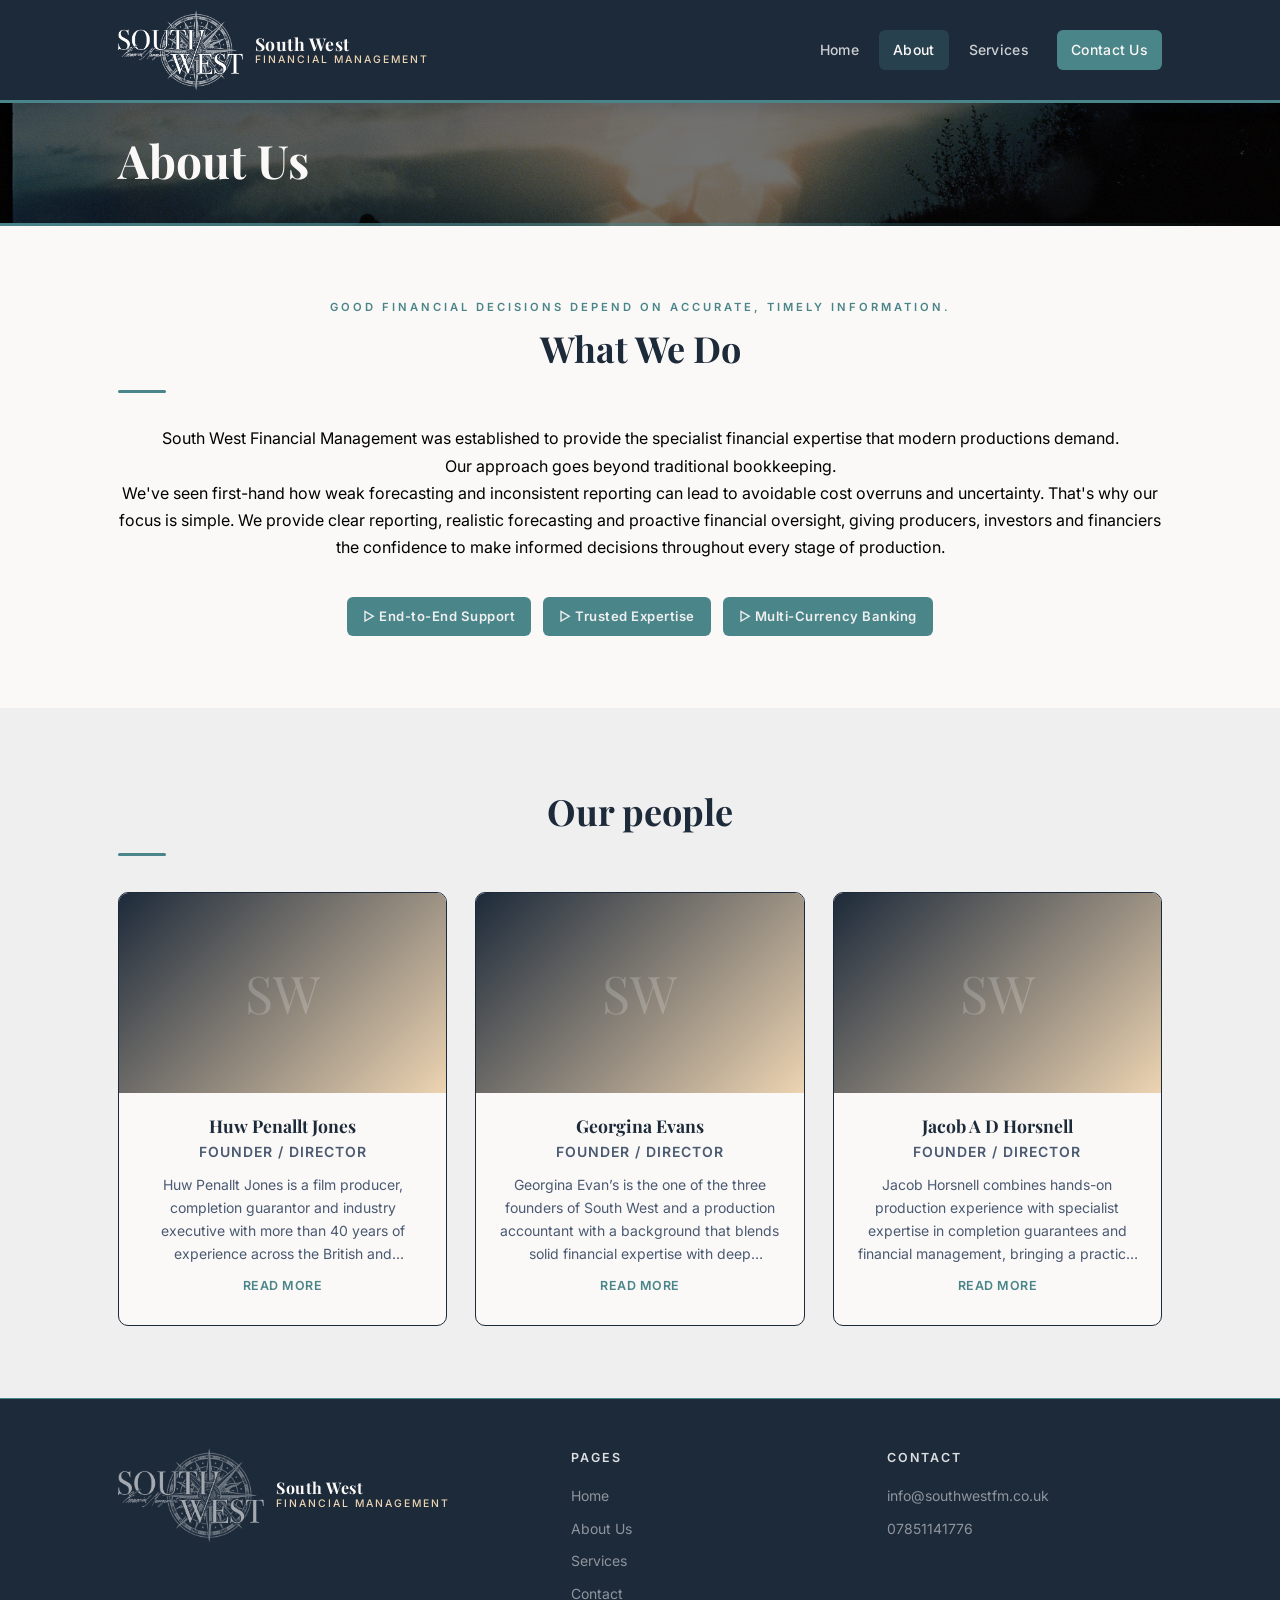
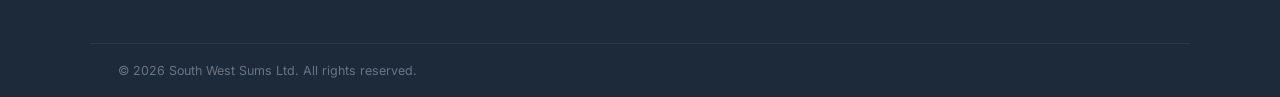
<file: about.html>
<!DOCTYPE html>
<html lang="en">
<head>
    <meta charset="UTF-8">
    <meta name="viewport" content="width=device-width, initial-scale=1.0">
    <title>About Us – South West Financial Management</title>
    <link rel="stylesheet" href="style.css">
</head>
<body>

<!-- HEADER -->
<header>
    <div class="header-inner">
        <a href="index.html" class="logo-wrap">
            <img src="images/logo_white.png" alt="South West Financial Management logo">
            <div class="logo-text">
                <span class="name">South West</span>
                <span class="sub">Financial Management</span>
            </div>
        </a>
        <nav id="siteNav">
            <a href="index.html">Home</a>
            <a href="about.html" class="active">About</a>
            <a href="services.html">Services</a>
            <a href="contact.html" class="nav-cta">Contact Us</a>
        </nav>
        <button class="nav-toggle" id="navToggle" aria-label="Toggle menu" aria-expanded="false" aria-controls="siteNav">
            <span></span><span></span><span></span>
        </button>
    </div>
</header>

<!-- PAGE BANNER -->
<div class="page-banner">
    <div class="container">
        <h1>About Us</h1>
        <p></p>
    </div>
</div>

<!-- ABOUT INTRO -->
<section class="section">
    <div class="container">
		<div>
			<p class="section-label">Good financial decisions depend on accurate, timely information.</p>
			<h2 class="section-title">What We Do</h2>
			<div class="divider"></div>
			<p>South West Financial Management was established to provide the specialist financial expertise that modern productions demand.</p>
			<p>Our approach goes beyond traditional bookkeeping.</p>
			<p>We've seen first-hand how weak forecasting and inconsistent reporting can lead to avoidable cost overruns and uncertainty. That's why our focus is simple. We provide clear reporting, realistic forecasting and proactive financial oversight, giving producers, investors and financiers the confidence to make informed decisions throughout every stage of production.</p>
			<div class="qual-strip">
				<span class="qual-badge">▷ End-to-End Support</span>
				<span class="qual-badge">▷ Trusted Expertise</span>
				<span class="qual-badge">▷ Multi-Currency Banking</span>
			</div>
		</div>
            
    </div>
</section>

<!-- TEAM SECTION -->
<section class="section section-alt">
    <div class="container">
        <p class="section-label"><Meet the team</p>
        <h2 class="section-title">Our people</h2>
        <div class="divider"></div>
        <div class="team-grid" style="margin-top: 36px;">
			<div class="team-card" tabindex="0" role="button" data-name="Huw Penallt Jones" data-role="Founder / Director">
				<div class="team-photo">SW</div>
				<div class="team-info">
					<h3>Huw Penallt Jones</h3>
					<p class="team-role">Founder / Director</p>
					<p class="team-bio">Huw Penallt Jones is a film producer, completion guarantor and industry executive with more than 40 years of experience across the British and international film industries. Throughout his career, he has contributed to the successful delivery of over 350 productions, combining extensive expertise in production, finance and risk management.
					His production credits include Cold Mountain, The Man Who Knew Infinity, The Edge of Love, Patagonia and Freud's Last Session. Alongside his work as a producer, Huw has held senior leadership roles including Director and Head of Production at Film Finances Ltd, one of the world's leading completion guarantors, Vice Chair of the Production Guild of Great Britain, and Cost Controller at the BBC. He currently serves as Managing Director UK for the CAC Group/MGB.
					Huw also spent several years as a Senior Lecturer in Film Production at Aberystwyth University, where he developed industry-focused programmes to help students gain professional production experience.
					At South West Financial Management, Huw brings together decades of experience in producing, production finance and completion guarantees to provide producers, investors and financiers with robust financial oversight, accurate forecasting and the confidence to deliver productions successfully.</p>
					<span class="team-toggle">Read more</span>
				</div>
			</div>
            <div class="team-card" tabindex="0" role="button" data-name="Georgina Evans" data-role="Founder / Director">
				<div class="team-photo">SW</div>
				<div class="team-info">
					<h3>Georgina Evans</h3>
					<p class="team-role">Founder / Director</p>
					<p class="team-bio">Georgina Evan’s is the one of the three founders of South West and a production accountant with a background that blends solid financial expertise with deep experience in the creative industries. She spent ten years at Molinare, one of the UK’s leading post‑production houses, where she progressed from Accounts Payable to Management Accountant and ultimately Financial Controller. Her time there gave her a comprehensive understanding of post‑production workflows, cost management, and the financial pressures facing modern screen projects.
					After leaving Molinare, Georgina transitioned into production accounting — a move that combined her love of film with her talent for bringing clarity and calm to complex budgets. She has since worked on a range of feature films, including Wasteland, Deep Fear, Killing Thyme, Me You and Montana, supporting producers and financiers with accurate reporting, tax credit administration, and day‑to‑day financial oversight.
					Today, through South West, Georgina provides productions with a dependable, collaborative financial partner. She is known for her approachable style, her ability to simplify the complicated, and her commitment to helping teams feel confident and in control from development through delivery</p>
					<span class="team-toggle">Read more</span>
				</div>
			</div>
			
            <div class="team-card" tabindex="0" role="button" data-name="Jacob A D Horsnell" data-role="Founder / Director">
				<div class="team-photo">SW</div>
				<div class="team-info">
					<h3>Jacob A D Horsnell</h3>
					<p class="team-role">Founder / Director</p>
					<p class="team-bio">Jacob Horsnell combines hands-on production experience with specialist expertise in completion guarantees and financial management, bringing a practical understanding of how productions operate from both the set and the office.
					Having begun his career in the Assistant Director department, Jacob has worked closely with cast and crew across productions of varying scale, giving him first-hand knowledge of the demands, pace and realities of filmmaking. This practical production experience enables him to provide financial oversight that is grounded in how productions actually function.
					Jacob later spent several years with Media Guarantors, where he helped oversee the completion bonding of more than 20 film and television productions. Working across projects filmed throughout Europe and internationally, he developed extensive experience in production monitoring, financial reporting, risk management and multi-currency budgeting.
					He has also worked as a Line Producer on A Visit to Grandpa's and has worked on productions including Cliffhanger (2026), A Hand Rises, The Queen of Fashion and Wife and Dog.
					At South West Financial Management, Jacob combines practical production knowledge with financial expertise to deliver robust reporting, realistic forecasting and financial controls that support producers throughout every stage of production.</p>
					<span class="team-toggle">Read more</span>
				</div>
			</div>
		<div class="team-modal-overlay" id="teamModalOverlay">
			<div class="team-modal">
				<button class="team-modal-close" aria-label="Close">&times;</button>
				<div class="team-modal-photo" id="teamModalPhoto"></div>
				<h3 id="teamModalName"></h3>
				<p class="team-role" id="teamModalRole"></p>
				<p class="team-bio" id="teamModalBio"></p>
			</div>
		</div>
        </div>
    </div>
</section>

<!-- FOOTER -->
<footer>
    <div class="footer-inner">
        <div class="footer-brand">
            <a href="index.html" class="logo-wrap">
                <img src="images/logo_white.png" alt="South West Financial Management">
                <div class="logo-text">
                    <span class="name">South West</span>
                    <span class="sub">Financial Management</span>
                </div>
            </a>
        </div>
        <div class="footer-col">
            <h4>Pages</h4>
            <a href="index.html">Home</a>
            <a href="about.html">About Us</a>
            <a href="services.html">Services</a>
            <a href="contact.html">Contact</a>
        </div>
        <div class="footer-col">
            <h4>Contact</h4>
            <a href="mailto:info@southwestfm.co.uk">info@southwestfm.co.uk</a>
            <a href="tel:01234567890">07851141776</a>
        </div>
    </div>
    <div class="footer-bottom">
        <span>© 2026 South West Sums Ltd. All rights reserved.</span>
    </div>
</footer>
<script>
  window.addEventListener('scroll', () => {
    const header = document.querySelector('header');
    if (window.scrollY > 100) {
      header.style.background = 'rgba(29, 42, 58, 0.8)';
    } else {
      header.style.background = 'rgba(29, 42, 58, 1)';
    }
  });
</script>
<script>
  const navToggle = document.getElementById('navToggle');
  const siteNav = document.getElementById('siteNav');

  navToggle.addEventListener('click', () => {
    const isOpen = siteNav.classList.toggle('open');
    navToggle.classList.toggle('active', isOpen);
    navToggle.setAttribute('aria-expanded', isOpen);
  });

  siteNav.querySelectorAll('a').forEach(link => {
    link.addEventListener('click', () => {
      siteNav.classList.remove('open');
      navToggle.classList.remove('active');
      navToggle.setAttribute('aria-expanded', 'false');
    });
  });

  document.addEventListener('click', (e) => {
    if (!siteNav.contains(e.target) && !navToggle.contains(e.target)) {
      siteNav.classList.remove('open');
      navToggle.classList.remove('active');
      navToggle.setAttribute('aria-expanded', 'false');
    }
  });
</script>
<script>
const overlay = document.getElementById('teamModalOverlay');
const modalPhoto = document.getElementById('teamModalPhoto');
const modalName = document.getElementById('teamModalName');
const modalRole = document.getElementById('teamModalRole');
const modalBio = document.getElementById('teamModalBio');
const closeBtn = overlay.querySelector('.team-modal-close');

function openModal(card) {
    modalPhoto.textContent = card.querySelector('.team-photo').textContent;
    modalName.textContent = card.dataset.name;
    modalRole.textContent = card.dataset.role;
    modalBio.textContent = card.querySelector('.team-bio').textContent;
    overlay.classList.add('active');
    document.body.style.overflow = 'hidden';
}

function closeModal() {
    overlay.classList.remove('active');
    document.body.style.overflow = '';
}

document.querySelectorAll('.team-card').forEach(card => {
    card.addEventListener('click', () => openModal(card));
    card.addEventListener('keydown', (e) => {
        if (e.key === 'Enter' || e.key === ' ') {
            e.preventDefault();
            openModal(card);
        }
    });
});

closeBtn.addEventListener('click', closeModal);
overlay.addEventListener('click', (e) => {
    if (e.target === overlay) closeModal();
});
document.addEventListener('keydown', (e) => {
    if (e.key === 'Escape' && overlay.classList.contains('active')) closeModal();
});
</script>
</body>
</html>
</file>
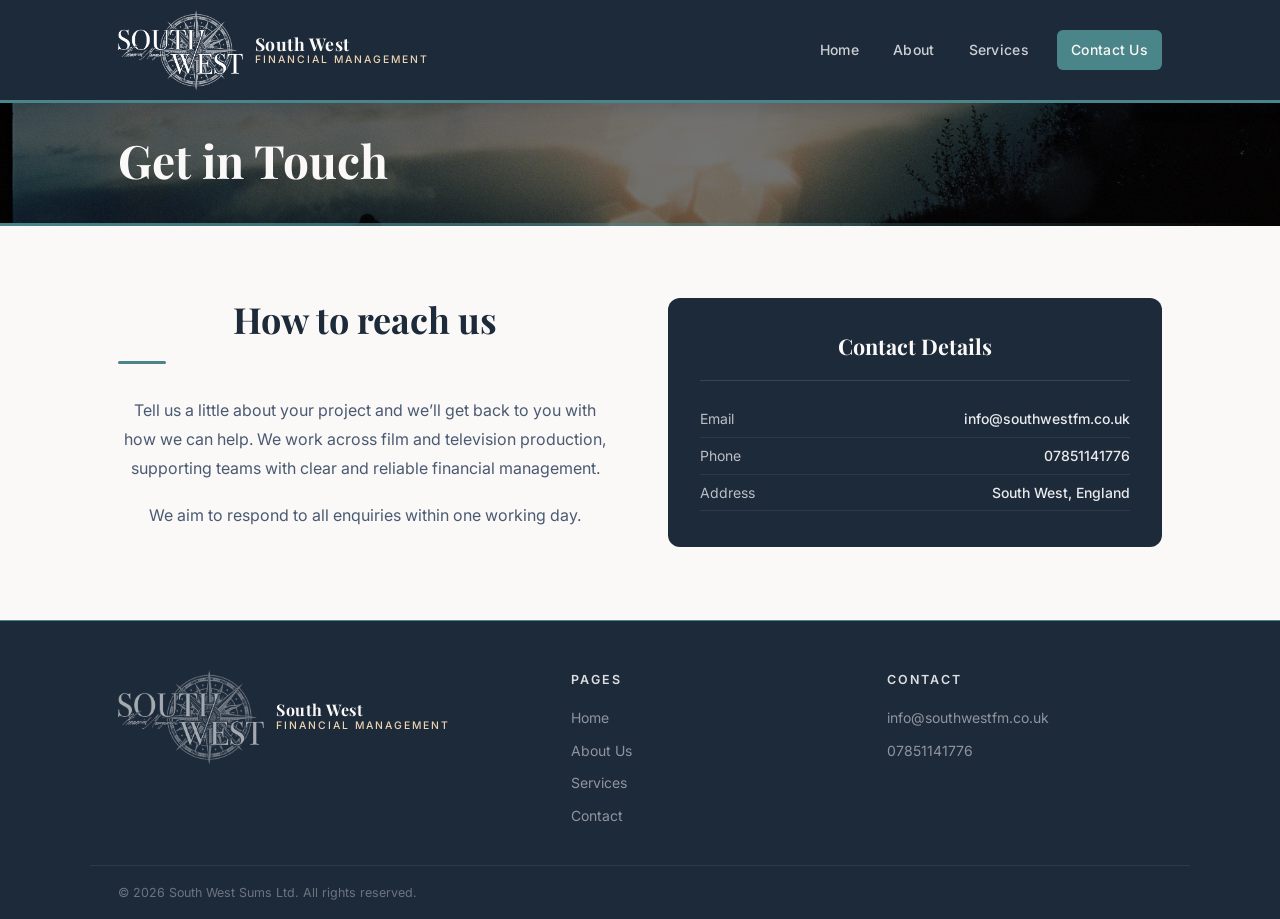
<file: contact.html>
<!DOCTYPE html>
<html lang="en">
<head>
    <meta charset="UTF-8">
    <meta name="viewport" content="width=device-width, initial-scale=1.0">
    <title>Contact – South West Financial Management</title>
    <link rel="stylesheet" href="style.css">
</head>
<body>

<!-- HEADER -->
<header>
    <div class="header-inner">
        <a href="index.html" class="logo-wrap">
            <img src="images/logo_white.png" alt="South West Financial Management logo">
            <div class="logo-text">
                <span class="name">South West</span>
                <span class="sub">Financial Management</span>
            </div>
        </a>
        <nav id="siteNav">
            <a href="index.html">Home</a>
            <a href="about.html">About</a>
            <a href="services.html">Services</a>
            <a href="contact.html" class="active nav-cta">Contact Us</a>
        </nav>
        <button class="nav-toggle" id="navToggle" aria-label="Toggle menu" aria-expanded="false" aria-controls="siteNav">
            <span></span><span></span><span></span>
        </button>
    </div>
</header>

<!-- PAGE BANNER -->
<div class="page-banner">
    <div class="container">
        <h1>Get in Touch</h1>
    </div>
</div>

<!-- CONTACT CONTENT -->
<section class="section">
    <div class="container">
        <div class="contact-grid">

            <!-- Contact details -->
            <div class="contact-intro">
                <h2 class="section-title">How to reach us</h2>
                <div class="divider"></div>
                <p>Tell us a little about your project and we’ll get back to you with how we can help. We work across film and television production, supporting teams with clear and reliable financial management.</p>
				<p>We aim to respond to all enquiries within one working day.</p>

            </div>

            <!-- Info box -->
            <div class="info-box">
                <h3>Contact Details</h3>
                <ul class="hours-list">
                    <li><span>Email</span><span><a href="mailto:info@southwestfm.co.uk">info@southwestfm.co.uk</a></span></li>
                    <li><span>Phone</span><span><a href="tel:07851141776">07851141776</a></span></li>
                    <li><span>Address</span><span>South West, England</span></li>
                </ul>
            </div>

        </div>
    </div>
</section>

<!-- FOOTER -->
<footer>
    <div class="footer-inner">
        <div class="footer-brand">
            <a href="index.html" class="logo-wrap">
                <img src="images/logo_white.png" alt="South West Financial Management">
                <div class="logo-text">
                    <span class="name">South West</span>
                    <span class="sub">Financial Management</span>
                </div>
            </a>
        </div>
        <div class="footer-col">
            <h4>Pages</h4>
            <a href="index.html">Home</a>
            <a href="about.html">About Us</a>
            <a href="services.html">Services</a>
            <a href="contact.html">Contact</a>
        </div>
        <div class="footer-col">
            <h4>Contact</h4>
            <a href="mailto:info@southwestfm.co.uk">info@southwestfm.co.uk</a>
            <a href="tel:01234567890">07851141776</a>
        </div>
    </div>
    <div class="footer-bottom">
        <span>© 2026 South West Sums Ltd. All rights reserved.</span>
    </div>
</footer>
<script>
  window.addEventListener('scroll', () => {
    const header = document.querySelector('header');
    if (window.scrollY > 100) {
      header.style.background = 'rgba(29, 42, 58, 0.8)';
    } else {
      header.style.background = 'rgba(29, 42, 58, 1)';
    }
  });
</script>
<script>
  const navToggle = document.getElementById('navToggle');
  const siteNav = document.getElementById('siteNav');

  navToggle.addEventListener('click', () => {
    const isOpen = siteNav.classList.toggle('open');
    navToggle.classList.toggle('active', isOpen);
    navToggle.setAttribute('aria-expanded', isOpen);
  });

  siteNav.querySelectorAll('a').forEach(link => {
    link.addEventListener('click', () => {
      siteNav.classList.remove('open');
      navToggle.classList.remove('active');
      navToggle.setAttribute('aria-expanded', 'false');
    });
  });

  document.addEventListener('click', (e) => {
    if (!siteNav.contains(e.target) && !navToggle.contains(e.target)) {
      siteNav.classList.remove('open');
      navToggle.classList.remove('active');
      navToggle.setAttribute('aria-expanded', 'false');
    }
  });
</script>
</body>
</html>
</file>
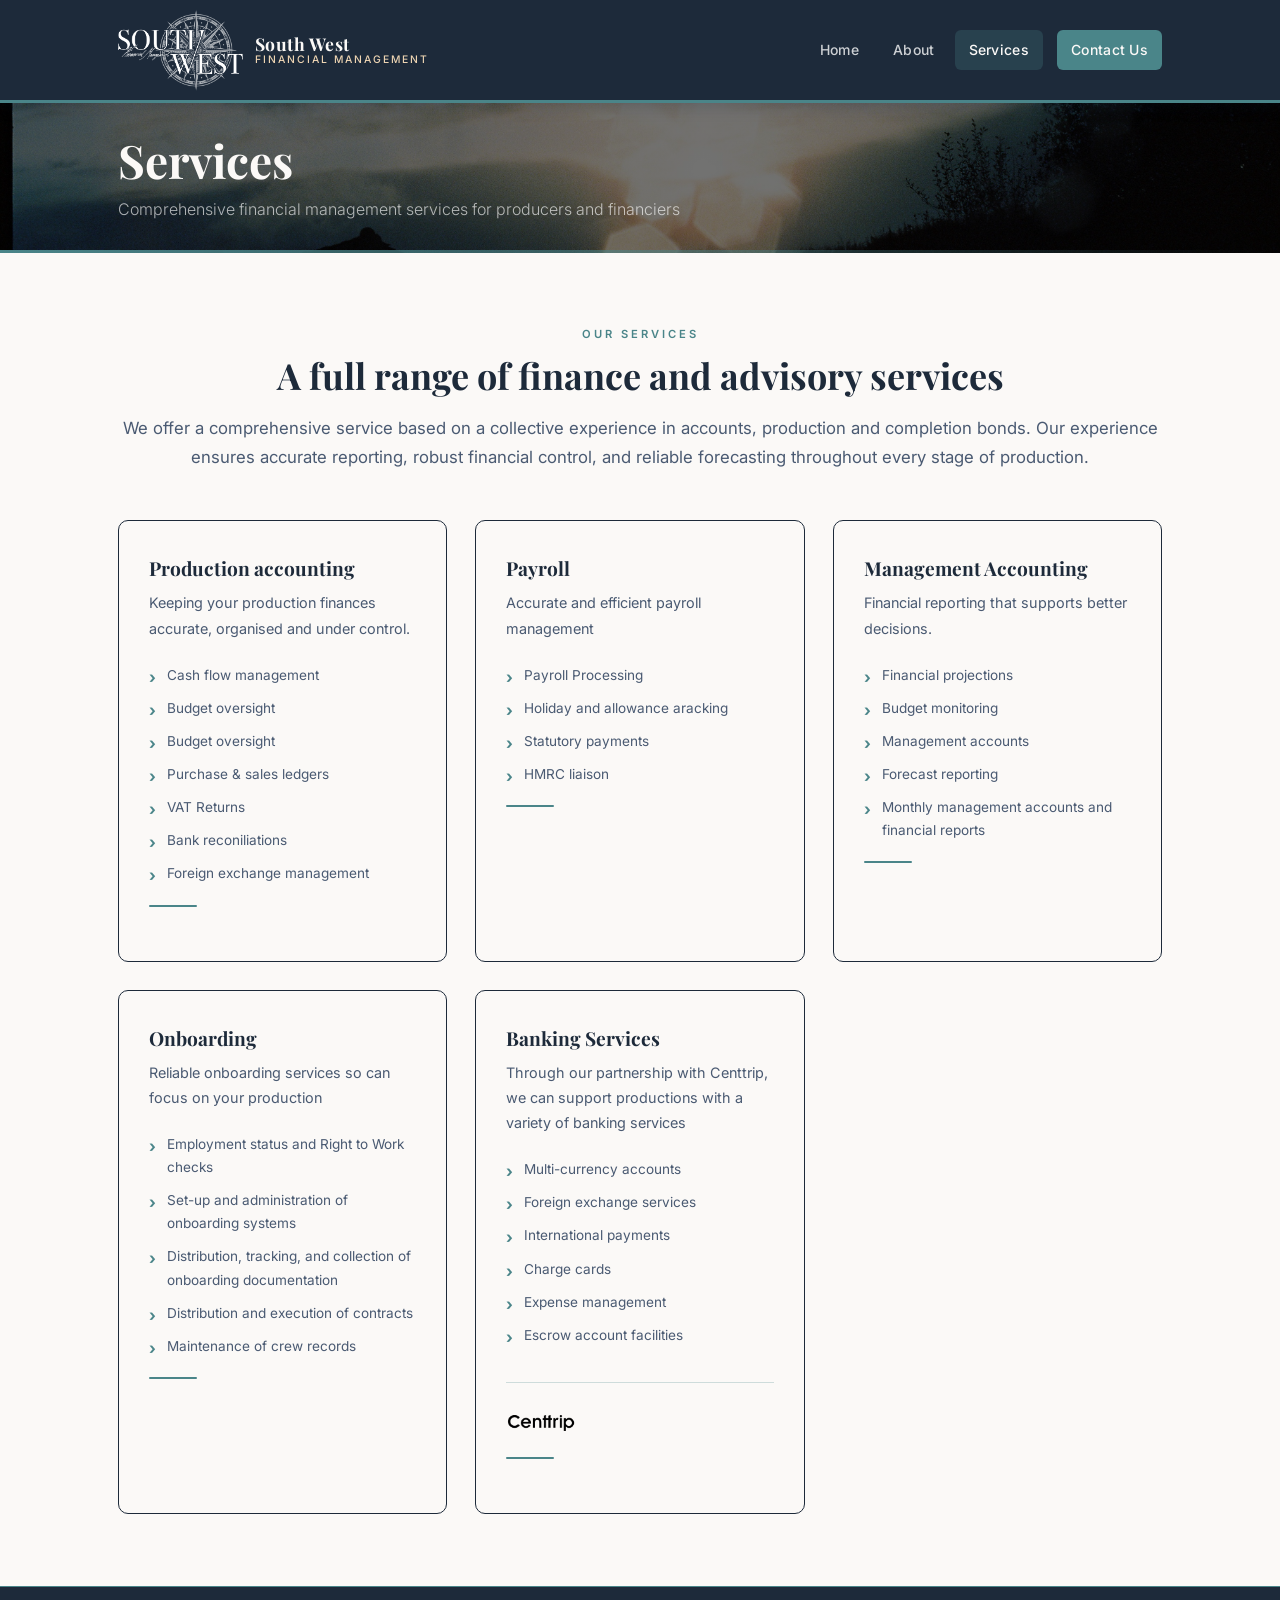
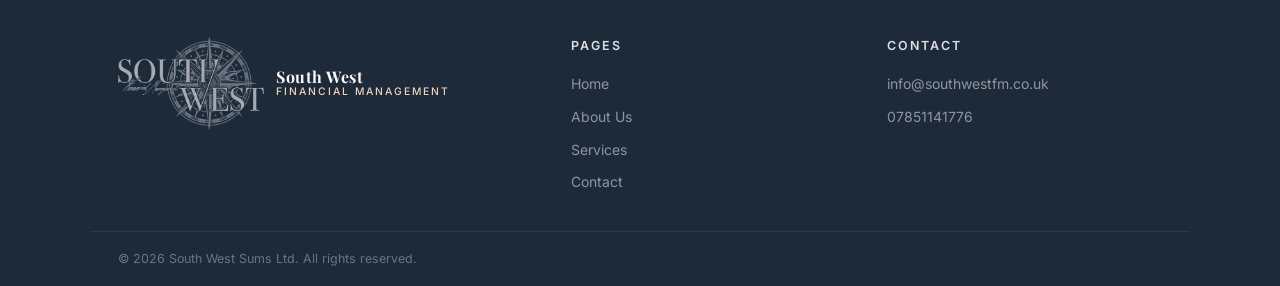
<file: services.html>
<!DOCTYPE html>
<html lang="en">
<head>
    <meta charset="UTF-8">
    <meta name="viewport" content="width=device-width, initial-scale=1.0">
    <title>Services – South West Financial Management</title>
    <link rel="stylesheet" href="style.css">
</head>
<body>

<!-- HEADER -->
<header>
    <div class="header-inner">
        <a href="index.html" class="logo-wrap">
            <img src="images/logo_white.png" alt="South West Financial Management logo">
            <div class="logo-text">
                <span class="name">South West</span>
                <span class="sub">Financial Management</span>
            </div>
        </a>
        <nav id="siteNav">
            <a href="index.html">Home</a>
            <a href="about.html">About</a>
            <a href="services.html" class="active">Services</a>
            <a href="contact.html" class="nav-cta">Contact Us</a>
        </nav>
        <button class="nav-toggle" id="navToggle" aria-label="Toggle menu" aria-expanded="false" aria-controls="siteNav">
            <span></span><span></span><span></span>
        </button>
    </div>
</header>

<!-- PAGE BANNER -->
<div class="page-banner">
    <div class="container">
        <h1>Services</h1>
        <p>Comprehensive financial management services for producers and financiers
</p>
    </div>
</div>

<!-- SERVICES INTRO -->
<section class="section">
    <div class="container">
        <p class="section-label">Our Services</p>
        <h2 class="section-title">A full range of finance and advisory services</h2>
        <p class="section-lead">We offer a comprehensive service based on a collective experience in accounts,
production and completion bonds. Our experience ensures accurate reporting, robust financial control, and reliable forecasting throughout every stage of production.</p>

        <div class="services-grid" style="margin-top: 48px;">

            <div class="service-full-card no-icon">
                <h3>Production accounting</h3>
                <p>Keeping your production finances accurate, organised and under control.</p>
                <ul class="service-includes">
                    <li>Cash flow management</li>
					<li>Budget oversight</li>
					<li>Budget oversight</li>
					<li>Purchase & sales ledgers</li>
					<li>VAT Returns</li>
					<li>Bank reconiliations</li>
					<li>Foreign exchange management</li>
                </ul>
            </div>

            <div class="service-full-card no-icon">
                <h3>Payroll</h3>
                <p>Accurate and efficient payroll management</p>
                <ul class="service-includes">
                    <li>Payroll Processing</li>
					<li>Holiday and allowance aracking</li>
					<li>Statutory payments</li>
					<li>HMRC liaison</li>
                </ul>
            </div>

            <div class="service-full-card no-icon">
                <h3>Management Accounting</h3>
                <p>Financial reporting that supports better decisions.</p>
                <ul class="service-includes">
                    <li>Financial projections</li>
					<li>Budget monitoring</li>
					<li>Management accounts</li>
					<li>Forecast reporting</li>
					<li>Monthly management accounts and financial reports</li>
                </ul>
            </div>

            <div class="service-full-card no-icon">
                <h3>Onboarding</h3>
                <p>Reliable onboarding services so can focus on your production</p>
                <ul class="service-includes">
                    <li>Employment status and Right to Work checks</li>
					<li>Set-up and administration of onboarding systems</li>
					<li>Distribution, tracking, and collection of onboarding documentation</li>
					<li>Distribution and execution of contracts</li>
					<li>Maintenance of crew records</li>				
                </ul>
            </div>
			
            <div class="service-full-card no-icon">
				<h3>Banking Services</h3>
				
				<p class="service-lead">
					Through our partnership with Centtrip, we can support productions with a variety of banking services
				</p>

				<ul class="service-includes">
					<li>Multi-currency accounts</li>
					<li>Foreign exchange services</li>
					<li>International payments</li>
					<li>Charge cards</li>
					<li>Expense management</li>
					<li>Escrow account facilities</li>
				</ul>
				<div class="partner-branding">
					    <a href="https://www.centtrip.com/film-tv"
						   target="_blank"
						   rel="noopener noreferrer"
						   aria-label="Visit the Centtrip website">
							<img src="images/CENTTRIP.png"
								 alt="Centtrip"
								 class="partner-logo">
						</a>
    </div>
			</div>
        </div>
    </div>
</section>

<!-- FOOTER -->
<footer>
    <div class="footer-inner">
        <div class="footer-brand">
            <a href="index.html" class="logo-wrap">
                <img src="images/logo_white.png" alt="South West Financial Management">
                <div class="logo-text">
                    <span class="name">South West</span>
                    <span class="sub">Financial Management</span>
                </div>
            </a>
        </div>
        <div class="footer-col">
            <h4>Pages</h4>
            <a href="index.html">Home</a>
            <a href="about.html">About Us</a>
            <a href="services.html">Services</a>
            <a href="contact.html">Contact</a>
        </div>
        <div class="footer-col">
            <h4>Contact</h4>
            <a href="mailto:info@southwestfm.co.uk">info@southwestfm.co.uk</a>
            <a href="tel:07851141776">07851141776</a>
        </div>
    </div>
    <div class="footer-bottom">
        <span>© 2026 South West Sums Ltd. All rights reserved.</span>
    </div>
</footer>

<script>
  window.addEventListener('scroll', () => {
    const header = document.querySelector('header');
    if (window.scrollY > 100) {
      header.style.background = 'rgba(29, 42, 58, 0.8)';
    } else {
      header.style.background = 'rgba(29, 42, 58, 1)';
    }
  });
</script>
<script>
  const navToggle = document.getElementById('navToggle');
  const siteNav = document.getElementById('siteNav');

  navToggle.addEventListener('click', () => {
    const isOpen = siteNav.classList.toggle('open');
    navToggle.classList.toggle('active', isOpen);
    navToggle.setAttribute('aria-expanded', isOpen);
  });

  siteNav.querySelectorAll('a').forEach(link => {
    link.addEventListener('click', () => {
      siteNav.classList.remove('open');
      navToggle.classList.remove('active');
      navToggle.setAttribute('aria-expanded', 'false');
    });
  });

  document.addEventListener('click', (e) => {
    if (!siteNav.contains(e.target) && !navToggle.contains(e.target)) {
      siteNav.classList.remove('open');
      navToggle.classList.remove('active');
      navToggle.setAttribute('aria-expanded', 'false');
    }
  });
</script>

</body>
</html>
</file>
<file: style.css>
/* =========================================
   SOUTHWEST FINANCIAL MANAGEMENT
   Palette: Deep jet-black, slate, seafoam dark-cyan
   ========================================= */

@import url('https://fonts.googleapis.com/css2?family=Playfair+Display:wght@600;700&family=Inter:wght@300;400;500;600&display=swap');

:root {
    --jet-black: #1d2a3a;
    --wheat:     #edd4b2;
    --dark-cyan: #4a8589;
    --slate:     #4a5a72;
    --platinum:  #efefef;
    --bright-snow:#fbf9f7;
}

/* ---- RESET & BASE ---- */
*, *::before, *::after { box-sizing: border-box; margin: 0; padding: 0; }

body {
    font-family: 'Inter', -apple-system, BlinkMacSystemFont, sans-serif;
    background: var(--bright-snow);
    color: var(--text);
    line-height: 1.7;
    font-size: 16px;
}

h1, h2, h3 {
    font-family: 'Playfair Display', Georgia, serif;
    color: var(--jet-black);
    line-height: 1.2;
}

/* ---- HEADER ---- */
header {
    position: sticky;
    top: 0;
    z-index: 100;
    background: var(--jet-black);
    backdrop-filter: blur(12px);
    -webkit-backdrop-filter: blur(12px);
    border-bottom: 3px solid var(--dark-cyan);
    box-shadow: 0 2px 16px rgba(13,31,60,0.18);
	transition: background 0.6s ease;
}

.header-inner {
    position: relative;
    max-width: 1100px;
    margin: 0 auto;
    padding: 0 28px;
    display: flex;
    align-items: center;
    justify-content: space-between;
    height: 100px;
}

/* ---- NAV TOGGLE (mobile burger) ---- */
.nav-toggle {
    display: none;
    flex-direction: column;
    justify-content: center;
    align-items: flex-end;
    gap: 6px;
    width: 40px;
    height: 40px;
    background: transparent;
    border: none;
    padding: 8px;
    cursor: pointer;
    z-index: 200;
}

.nav-toggle span {
    display: block;
    width: 100%;
    height: 2px;
    background: var(--bright-snow);
    border-radius: 2px;
    transition: transform 0.25s ease, opacity 0.2s ease, width 0.2s ease;
}

.nav-toggle.active span:nth-child(1) { transform: translateY(8px) rotate(45deg); width: 100%; }
.nav-toggle.active span:nth-child(2) { opacity: 0; }
.nav-toggle.active span:nth-child(3) { transform: translateY(-8px) rotate(-45deg); width: 100%; }

.logo-wrap {
    display: flex;
    align-items: center;
    gap: 12px;
    text-decoration: none;
}

.logo-wrap img {
    height: 82px;
    width: auto;
}

.logo-text {
    display: flex;
    flex-direction: column;
    line-height: 1.15;
}

.logo-text .name {
    font-family: 'Playfair Display', Georgia, serif;
    font-size: 1.1rem;
    font-weight: 700;
    color: var(--bright-snow);
    letter-spacing: 0.5px;
}

.logo-text .sub {
    font-size: 0.65rem;
    color: var(--wheat);
    letter-spacing: 2px;
    text-transform: uppercase;
    font-weight: 500;
}

nav {
    display: flex;
    align-items: center;
    gap: 6px;
}

nav a {
    text-decoration: none;
    color: rgba(255,255,255,0.78);
    font-size: 0.875rem;
    font-weight: 500;
    padding: 8px 14px;
    border-radius: 6px;
    letter-spacing: 0.3px;
    transition: color 0.2s, background 0.2s;
}

nav a:hover,
nav a.active {
    color: var(--bright-snow);
    background: rgba(74, 133, 137,0.25);
}

nav a.nav-cta {
    background: var(--dark-cyan);
    color: var(--bright-snow);
    margin-left: 8px;
}

nav a.nav-cta:hover {
    background: var(--wheat);
}

/* ---- HERO (index only) ---- */
.hero {
    position: relative;
    height: 82vh;
    min-height: 520px;
    display: flex;
    align-items: center;
    justify-content: flex-start;
    background-image: url('images/hero.jpg');
    background-size: cover;
    background-position: center 40%;
    overflow: hidden;
}

.hero::before {
    content: '';
    position: absolute;
    inset: 0;
    background: linear-gradient(105deg, rgba(29, 42, 58,0.4) 30%, rgba(29, 42, 58,0) 60%);
}

.hero-content {
    position: relative;
    max-width: 1100px;
    width: 100%;
    margin: 0 auto;
    padding: 0 48px;
}

.hero-eyebrow {
    display: inline-block;
    font-size: 0.72rem;
    font-weight: 600;
    letter-spacing: 3px;
    text-transform: uppercase;
    color: var(--wheat);
    margin-bottom: 20px;
    border-left: 3px solid var(--dark-cyan);
    padding-left: 12px;
}

.hero h1 {
    font-size: clamp(36px, 5vw, 62px);
    color: var(--bright-snow);
    font-weight: 700;
    max-width: 800px;
    margin-bottom: 22px;
    letter-spacing: -0.5px;
}

.hero p {
    font-size: 1.1rem;
    color: rgba(255,255,255,0.80);
    max-width: 500px;
    margin-bottom: 36px;
    font-weight: 300;
    line-height: 1.75;
}

/* ---- BUTTONS ---- */
.btn {
    display: inline-block;
    padding: 14px 28px;
    border-radius: 6px;
    font-weight: 600;
    font-size: 0.9rem;
    text-decoration: none;
    letter-spacing: 0.3px;
    transition: all 0.2s ease;
    cursor: pointer;
}

.btn-primary {
    background: var(--dark-cyan);
    color: var(--bright-snow);
    border: 2px solid var(--dark-cyan);
}

.btn-primary:hover {
    background: var(--wheat);
    border-color: var(--wheat);
    transform: translateY(-1px);
    box-shadow: 0 6px 20px rgba(46,139,120,0.35);
}

.btn-outline {
    background: transparent;
    color: var(--bright-snow);
    border: 2px solid rgba(255,255,255,0.5);
}

.btn-outline:hover {
    border-color: var(--bright-snow);
    background: rgba(255,255,255,0.08);
}

.hero-actions {
    display: flex;
    flex-wrap: wrap;
    align-items: center;
    gap: 14px;
}

/* ---- PAGE BANNER (inner pages) ---- */

.page-banner {
    position: relative;
    overflow: hidden;
    padding: 30px 28px;
    background-image:
        linear-gradient(rgba(0,0,0,0.55), rgba(0,0,0,0.55)),
        url("images/banner.JPG");
    background-size: cover;
    background-position: center;
    background-repeat: no-repeat;
	position: relative;
    overflow: hidden;
}

.page-banner::after {
    content: '';
    position: absolute;
    bottom: 0; left: 0; right: 0;
    height: 3px;
    background: linear-gradient(90deg, var(--dark-cyan), transparent);
}

.page-banner .container {
    position: relative;
}

.page-banner h1 {
    color: var(--bright-snow);
    font-size: clamp(28px, 4vw, 46px);
    margin-bottom: 8px;
}

.page-banner p {
    color: rgba(255,255,255,0.65);
    font-size: 1rem;
    font-weight: 300;
}

/* ---- CONTAINER ---- */
.container {
    max-width: 1100px;
    margin: 0 auto;
    padding: 0 28px;
}

/* ---- SECTION SPACING ---- */
.section {
    padding: 72px 0;
	text-align: center;
}

.section-alt {
    background: var(--platinum);
}

.section-label {
    font-size: 0.7rem;
    font-weight: 600;
    letter-spacing: 3px;
    text-transform: uppercase;
    color: var(--dark-cyan);
    margin-bottom: 10px;
	text-align: center;
}

.section-title {
    font-size: clamp(24px, 3vw, 36px);
    color: var(--jet-black);
    margin-bottom: 16px;
	text-align: center;
}

.section-lead {
    font-size: 1.05rem;
    color: var(--slate);
    max-width: 1100px;
    font-weight: 400;
    line-height: 1.75;
	text-align: center;
}

/* ---- DIVIDER ---- */
.divider {
    width: 48px;
    height: 3px;
    background: var(--dark-cyan);
    margin: 20px 0 32px;
    border-radius: 2px;
}

/* ---- TRUST BAR (index) ---- */
.trust-bar {
    background: var(--jet-black);
    padding: 18px 28px;
    display: flex;
    justify-content: center;
    align-items: center;
    gap: 32px 48px;
    flex-wrap: wrap;
    text-align: center;
}

.trust-item {
    color: rgba(255,255,255,0.70);
    font-size: 0.8rem;
    font-weight: 500;
    letter-spacing: 1px;
    text-transform: uppercase;
    display: inline-flex;
    align-items: center;
    justify-content: center;
    gap: 8px;
    white-space: nowrap;
}

@media (max-width: 640px) {
    .trust-bar { flex-direction: column; gap: 14px; padding: 20px 24px; }
    .trust-item { white-space: normal; }
}

.trust-item::before {
    content: '•';
    color: var(--wheat);
    font-weight: 700;
}

/* ---- INTRO SPLIT (index) ---- */
.intro-split {
    display: grid;
    grid-template-columns: 1fr 1fr;
    gap: 64px;
    align-items: center;
}

.intro-split .text-col h2 {
    font-size: clamp(26px, 3vw, 38px);
    margin-bottom: 16px;
}

.intro-split .text-col p {
    color: var(--slate);
    margin-bottom: 16px;
    line-height: 1.8;
}

.stat-grid {
    display: grid;
    grid-template-columns: 1fr 1fr;
    gap: 2px;
    border: 1px solid var(--jet-black);
    border-radius: 10px;
    overflow: hidden;
}

.stat-cell {
    background: var(--bright-snow);
    padding: 28px 24px;
    border-right: 1px solid var(--jet-black);
    border-bottom: 1px solid var(--jet-black);
}

.stat-cell:nth-child(even) { border-right: none; }
.stat-cell:nth-last-child(-n+2) { border-bottom: none; }

.stat-number {
    font-family: 'Playfair Display', Georgia, serif;
    font-size: 2.4rem;
    font-weight: 700;
    color: var(--jet-black);
    line-height: 1;
    margin-bottom: 4px;
}

.stat-label {
    font-size: 0.8rem;
    color: var(--slate);
    font-weight: 500;
    letter-spacing: 0.5px;
}

/* ---- SERVICE PREVIEW (index) ---- */
.service-preview {
    display: grid;
    grid-template-columns: repeat(3, 1fr);
    gap: 24px;
}

.service-card {
    background: var(--bright-snow);
    border: 1px solid var(--jet-black);
    border-radius: 10px;
    padding: 32px 28px;
    transition: box-shadow 0.2s, transform 0.2s, border-color 0.2s;
	text-align: left;
}

.service-card:hover {
    box-shadow: 0 8px 32px rgba(13,31,60,0.10);
    transform: translateY(-3px);
    border-color: var(--dark-cyan);
}

.card-icon {
    width: 48px;
    height: 48px;
    background: var(--dark-cyan);
    border-radius: 10px;
    display: flex;
    align-items: center;
    justify-content: center;
    margin-bottom: 20px;
    font-size: 22px;
}

.service-card h3 {
    font-size: 1.1rem;
    margin-bottom: 10px;
    color: var(--jet-black);
}

.service-card p {
    color: var(--slate);
    font-size: 0.9rem;
    line-height: 1.7;
}

.card-link {
    display: inline-block;
    margin-top: 16px;
    font-size: 0.85rem;
    font-weight: 600;
    color: var(--dark-cyan);
    text-decoration: none;
    letter-spacing: 0.2px;
}
/* ---- NO ICON VARIANT ---- */

.service-full-card.no-icon {
    text-align: left;
}

.service-full-card.no-icon h3 {
    margin-bottom: 10px;
}

.service-lead {
    color: var(--slate);
    font-size: 0.9rem;
    line-height: 1.7;
    margin-bottom: 18px;
}

/* subtle separator (instead of icon block) */
.service-full-card.no-icon::after {
    content: '';
    display: block;
    width: 48px;
    height: 2px;
    background: var(--dark-cyan);
    margin: 14px 0 18px;
    border-radius: 2px;
}

.card-link:hover { color: var(--wheat); text-decoration: underline; }

.partner-branding {
    margin-top: 30px;
    padding-top: 20px;
    border-top: 1px solid rgba(74, 133, 137, 0.25);
}

.partner-label {
    font-size: 0.7rem;
    font-weight: 600;
    letter-spacing: 2px;
    text-transform: uppercase;
    color: var(--dark-cyan);
    margin-bottom: 12px;
}

.partner-logo {
    display: block;
    max-width: 160px;
    max-height: 40px;
    width: auto;
    height: auto;
}

/* ---- ABOUT PAGE ---- */
.about-intro {
    display: grid;
    grid-template-columns: 1.1fr 0.9fr;
    gap: 64px;
    align-items: start;
}

.about-intro p {
    color: var(--slate);
    margin-bottom: 18px;
    line-height: 1.8;
}

.values-box {
    background: var(--jet-black);
    border-radius: 12px;
    padding: 36px 32px;
    color: var(--bright-snow);
}

.values-box h3 {
    color: var(--wheat);
    font-size: 1rem;
    font-weight: 600;
    letter-spacing: 1px;
    text-transform: uppercase;
    margin-bottom: 20px;
}

.value-item {
    display: flex;
    align-items: flex-start;
    gap: 14px;
    margin-bottom: 18px;
}

.value-item:last-child { margin-bottom: 0; }

.value-icon {
    width: 28px;
    height: 28px;
    background: var(--dark-cyan);
    border-radius: 50%;
    display: flex;
    align-items: center;
    justify-content: center;
    flex-shrink: 0;
    font-size: 13px;
    margin-top: 2px;
}

.value-item strong {
    display: block;
    color: var(--bright-snow);
    margin-bottom: 3px;
    font-size: 0.9rem;
}

.value-item span {
    color: rgba(255,255,255,0.65);
    font-size: 0.85rem;
    line-height: 1.5;
}

/* Team */
.team-grid {
    display: grid;
    grid-template-columns: repeat(auto-fit, minmax(250px, 1fr));
    gap: 28px;
}

/* Card stays clamped, just add a subtle affordance */
.team-card {
    background: var(--bright-snow);
    border: 1px solid var(--jet-black);
    border-radius: 10px;
    overflow: hidden;
    transition: box-shadow 0.2s;
    cursor: pointer;
}
.team-card:focus {
    outline: 2px solid var(--dark-cyan);
    outline-offset: 2px;
}

/* Overlay */
.team-modal-overlay {
    position: fixed;
    inset: 0;
    background: rgba(13,31,60,0.55);
    display: flex;
    align-items: center;
    justify-content: center;
    padding: 24px;
    z-index: 1000;
    opacity: 0;
    pointer-events: none;
    transition: opacity 0.2s;
}
.team-modal-overlay.active {
    opacity: 1;
    pointer-events: auto;
}

/* Modal box */
.team-modal {
    background: var(--bright-snow);
    border-radius: 10px;
    max-width: 640px;
    width: 100%;
    max-height: 85vh;
    overflow-y: auto;
    overflow-x: hidden;
    padding: 44px 40px 36px;
    position: relative;
    transform: translateY(20px);
    transition: transform 0.2s;
    box-sizing: border-box;
}
.team-modal-overlay.active .team-modal {
    transform: translateY(0);
}
.team-modal h3 {
    font-size: 1.4rem;
    margin-bottom: 4px;
    overflow-wrap: break-word;
}
.team-modal .team-role {
    font-size: 0.8rem;
    color: var(--dark-cyan);
    font-weight: 600;
    letter-spacing: 1px;
    text-transform: uppercase;
    margin-bottom: 18px;
}
.team-modal p.team-bio {
    font-size: 0.95rem;
    color: var(--slate);
    line-height: 1.75;
    white-space: pre-line;
    overflow-wrap: break-word;
    word-break: break-word;
}
.team-modal-close {
    position: absolute;
    top: 10px;
    right: 10px;
    width: 30px;
    height: 30px;
    display: flex;
    align-items: center;
    justify-content: center;
    border: none;
    background: transparent;
    font-size: 1.3rem;
    line-height: 1;
    cursor: pointer;
    color: var(--slate);
}

@media (max-width: 480px) {
    .team-modal { padding: 40px 24px 28px; }
    .team-modal-close { top: 8px; right: 8px; }
}
.team-modal-close:hover {
    color: var(--jet-black);
}
.team-card:hover {
    box-shadow: 0 6px 24px rgba(13,31,60,0.10);
}

.team-modal-photo {
    width: 88px;
    height: 88px;
    border-radius: 50%;
    background: linear-gradient(135deg, var(--jet-black) 0%, var(--wheat) 100%);
    display: flex;
    align-items: center;
    justify-content: center;
    font-size: 28px;
    color: rgba(255,255,255,0.35);
    font-family: 'Playfair Display', serif;
    margin-bottom: 18px;
}

/* Bio text: clamped by default */
.team-info p.team-bio {
    font-size: 0.875rem;
    color: var(--slate);
    line-height: 1.65;
    display: -webkit-box;
    -webkit-line-clamp: 4;
    -webkit-box-orient: vertical;
    overflow: hidden;
    transition: -webkit-line-clamp 0.2s;
}

/* Expanded state — remove clamp */
.team-card.expanded .team-info p.team-bio {
    -webkit-line-clamp: unset;
    display: block;
}

.team-toggle {
    display: inline-block;
    margin-top: 10px;
    font-size: 0.78rem;
    font-weight: 600;
    color: var(--dark-cyan);
    letter-spacing: 0.5px;
    text-transform: uppercase;
}

.team-photo {
    height: 200px;
    background: linear-gradient(135deg, var(--jet-black) 0%, var(--wheat) 100%);
    display: flex;
    align-items: center;
    justify-content: center;
    font-size: 52px;
    color: rgba(255,255,255,0.20);
    font-family: 'Playfair Display', serif;
}

.team-info {
    padding: 22px 22px 26px;
}

.team-info h3 {
    font-size: 1.1rem;
    margin-bottom: 4px;
}

.team-role {
    font-size: 0.78rem;
    color: var(--dark-cyan);
    font-weight: 600;
    letter-spacing: 1px;
    text-transform: uppercase;
    margin-bottom: 10px;
}

.team-info p {
    font-size: 0.875rem;
    color: var(--slate);
    line-height: 1.65;
}

/* Qualifications */
.qual-strip {
    display: flex;
    flex-wrap: wrap;
    justify-content: center;
    gap: 12px;
    margin-top: 36px;
	text-align: center;
}

.qual-badge {
    display: inline-flex;
    align-items: center;
    gap: 8px;
    background: var(--dark-cyan);
    color: var(--platinum);
    border-radius: 6px;
    padding: 8px 16px;
    font-size: 0.82rem;
    font-weight: 600;
    letter-spacing: 0.5px;
}

/* ---- SERVICES PAGE ---- */
.services-grid {
    display: grid;
    grid-template-columns: repeat(auto-fit, minmax(300px, 1fr));
    gap: 28px;
}

.service-full-card {
    background: var(--bright-snow);
    border: 1px solid var(--jet-black);
    border-radius: 10px;
    padding: 36px 30px;
    transition: box-shadow 0.2s, border-color 0.2s;
    position: relative;
    overflow: hidden;
	text-align: left;
}

.service-full-card::before {
    content: '';
    position: absolute;
    top: 0; left: 0; right: 0;
    height: 3px;
    background: var(--dark-cyan);
    transform: scaleX(0);
    transform-origin: left;
    transition: transform 0.3s;
}

.service-full-card:hover {
    box-shadow: 0 8px 36px rgba(13,31,60,0.10);
    border-color: var(--dark-cyan);
}

.service-full-card:hover::before {
    transform: scaleX(1);
}

.service-full-card 
.card-icon {
    width: 48px; height: 48px;
    font-size: 22px;
}
.card-icon-alt {
    font-weight: 800;
    font-size: 0.75rem;
    letter-spacing: 1px;
}
.card-icon-alt2 {
    width: 48px; height: 48px;
    font-size: 22px;
}

.service-full-card h3 {
    font-size: 1.2rem;
    margin-bottom: 12px;
}

.service-full-card p {
    color: var(--slate);
    font-size: 0.9rem;
    line-height: 1.75;
    margin-bottom: 18px;
}

.service-includes {
    list-style: none;
    margin-top: 14px;
}

.service-includes li {
    font-size: 0.85rem;
    color: var(--slate);
    padding: 5px 0;
    padding-left: 18px;
    position: relative;
}

.service-includes li::before {
    content: '›';
    position: absolute;
    left: 0;
    color: var(--dark-cyan);
    font-weight: 700;
    font-size: 1rem;
}

/* ---- CONTACT PAGE ---- */
.contact-grid {
    display: grid;
    grid-template-columns: 1fr 1fr;
    gap: 56px;
    align-items: start;
}

.contact-intro p {
    color: var(--slate);
    margin-bottom: 18px;
    line-height: 1.8;
}

.contact-detail {
    display: flex;
    align-items: flex-start;
    gap: 16px;
    margin-bottom: 24px;
    padding: 22px 24px;
    background: var(--platinum);
    border-radius: 10px;
    border-left: 3px solid var(--dark-cyan);
	text-align: center;
}

.contact-icon {
    font-size: 22px;
    flex-shrink: 0;
    margin-top: 2px;
	text-align: center;
}

.contact-label {
    font-size: 0.72rem;
    font-weight: 600;
    letter-spacing: 2px;
    text-transform: uppercase;
    color: var(--dark-cyan);
    margin-bottom: 4px;
	text-align: center;
}

.contact-value {
    font-size: 1rem;
    font-weight: 500;
    color: var(--jet-black);
	text-align: center;
}

.contact-value a {
    color: var(--jet-black);
    text-decoration: none;
	text-align: center;
}

.contact-value a:hover {
    color: var(--dark-cyan);
	text-align: center;
}

.info-box {
    background: var(--jet-black);
    border-radius: 12px;
    padding: 36px 32px;
    color: var(--bright-snow);
}

.info-box h3 {
    color: var(--bright-snow);
    margin-bottom: 12px;
    font-size: 1.35rem;
}

.info-box p {
    color: rgba(255,255,255,0.70);
    font-size: 0.925rem;
    line-height: 1.75;
    margin-bottom: 14px;
}

.info-box .highlight {
    color: var(--wheat);
    font-weight: 500;
}

.hours-list {
    list-style: none;
    margin-top: 20px;
    border-top: 1px solid rgba(255,255,255,0.12);
    padding-top: 20px;
}

.hours-list li {
    display: flex;
    justify-content: space-between;
    font-size: 0.875rem;
    color: rgba(255,255,255,0.70);
    padding: 6px 0;
    border-bottom: 1px solid rgba(255,255,255,0.07);
}

.hours-list li span:last-child {
    color: rgba(255,255,255,0.90);
    font-weight: 500;
}

/* ---- FOOTER ---- */
footer {
    background: var(--jet-black);
    border-top: 1px solid var(--dark-cyan)
}

.footer-inner {
    max-width: 1100px;
    margin: 0 auto;
    padding: 48px 28px 28px;
    display: grid;
    grid-template-columns: 1.5fr 1fr 1fr;
    gap: 40px;
}

.footer-brand .logo-wrap img {
    height: 96px;
    filter: brightness(0) invert(1) opacity(0.6);
}

.footer-brand .logo-text .name {
    font-size: 1rem;
}

.footer-brand p {
    color: rgba(255,255,255,0.5);
    font-size: 0.82rem;
    line-height: 1.7;
    margin-top: 14px;
    max-width: 260px;
}

.footer-col h4 {
    color: rgba(255,255,255,0.85);
    font-size: 0.78rem;
    font-weight: 600;
    letter-spacing: 2px;
    text-transform: uppercase;
    margin-bottom: 16px;
    font-family: 'Inter', sans-serif;
}

.footer-col a {
    display: block;
    color: rgba(255,255,255,0.5);
    text-decoration: none;
    font-size: 0.875rem;
    margin-bottom: 9px;
    transition: color 0.2s;
}

.footer-col a:hover { color: var(--wheat); }

.footer-bottom {
    max-width: 1100px;
    margin: 0 auto;
    padding: 16px 28px;
    border-top: 1px solid rgba(255,255,255,0.07);
    display: flex;
    justify-content: space-between;
    align-items: center;
}

.footer-bottom span {
    color: rgba(255,255,255,0.35);
    font-size: 0.78rem;
}

/* ---- RESPONSIVE ---- */
@media (max-width: 900px) {
    .intro-split,
    .about-intro,
    .contact-grid { grid-template-columns: 1fr; gap: 36px; }

    .service-preview { grid-template-columns: 1fr 1fr; }

    .footer-inner { grid-template-columns: 1fr 1fr; }
    .footer-inner .footer-brand { grid-column: 1 / -1; }
}

@media (max-width: 900px) {
    .nav-toggle { display: flex; }

    nav {
        position: absolute;
        top: 100%;
        left: 0;
        right: 0;
        flex-direction: column;
        align-items: stretch;
        gap: 2px;
        background: var(--jet-black);
        border-bottom: 3px solid var(--dark-cyan);
        padding: 10px 20px;
        max-height: 0;
        overflow: hidden;
        opacity: 0;
        transition: max-height 0.3s ease, opacity 0.2s ease, padding 0.3s ease;
    }

    nav.open {
        max-height: 400px;
        opacity: 1;
        padding: 16px 20px 22px;
    }

    nav a { width: 100%; text-align: center; padding: 14px 10px; font-size: 0.95rem; }
    nav a.nav-cta { margin-left: 0; margin-top: 8px; }
}

@media (max-width: 640px) {
    .header-inner { height: 80px; }
    .logo-wrap img { height: 60px; }
    .hero-content { padding: 0 24px; }
    .hero-actions { flex-direction: column; align-items: stretch; }
    .hero-actions .btn { text-align: center; }
    .service-preview,
    .services-grid { grid-template-columns: 1fr; }
    .footer-inner { grid-template-columns: 1fr; }
}

/* ---- TESTIMONIALS ---- */

.testimonial-grid {
    display: grid;
    grid-template-columns: repeat(3, 1fr);
    gap: 40px;
    margin-top: 48px;
}

.testimonial {
    text-align: left;
    position: relative;
    padding-left: 24px;
    border-left: 3px solid var(--bright-snow);
}

.testimonial p {
    color: var(--slate);
    font-style: italic;
    line-height: 1.8;
    margin-bottom: 24px;
}

.testimonial footer {
    display: flex;
    flex-direction: column;
}

.testimonial strong {
    color: var(--jet-black);
    font-size: 0.95rem;
    margin-bottom: 2px;
}

.testimonial footer {
    background: transparent;   
    padding: 0;
    margin: 0;
    border: none;
    display: block;
}

.testimonial span {
    display: block; 
	color: var(--dark-cyan);
    font-size: 0.78rem;
    font-weight: 600;
    letter-spacing: 1px;
    text-transform: uppercase;
}

@media (max-width: 900px) {
    .testimonial-grid {
        grid-template-columns: 1fr;
        gap: 32px;
    }
}
/* Styling for links inside the contact info box */
.hours-list li span a {
    color: inherit; /* Takes the color from the parent span (light grey/white) */
    text-decoration: none; /* Removes the underline */
    transition: color 0.2s ease;
}

.hours-list li span a:hover {
    color: var(--wheat); /* Turns the wheat color when you hover over it */
    text-decoration: underline;
}
</file>
